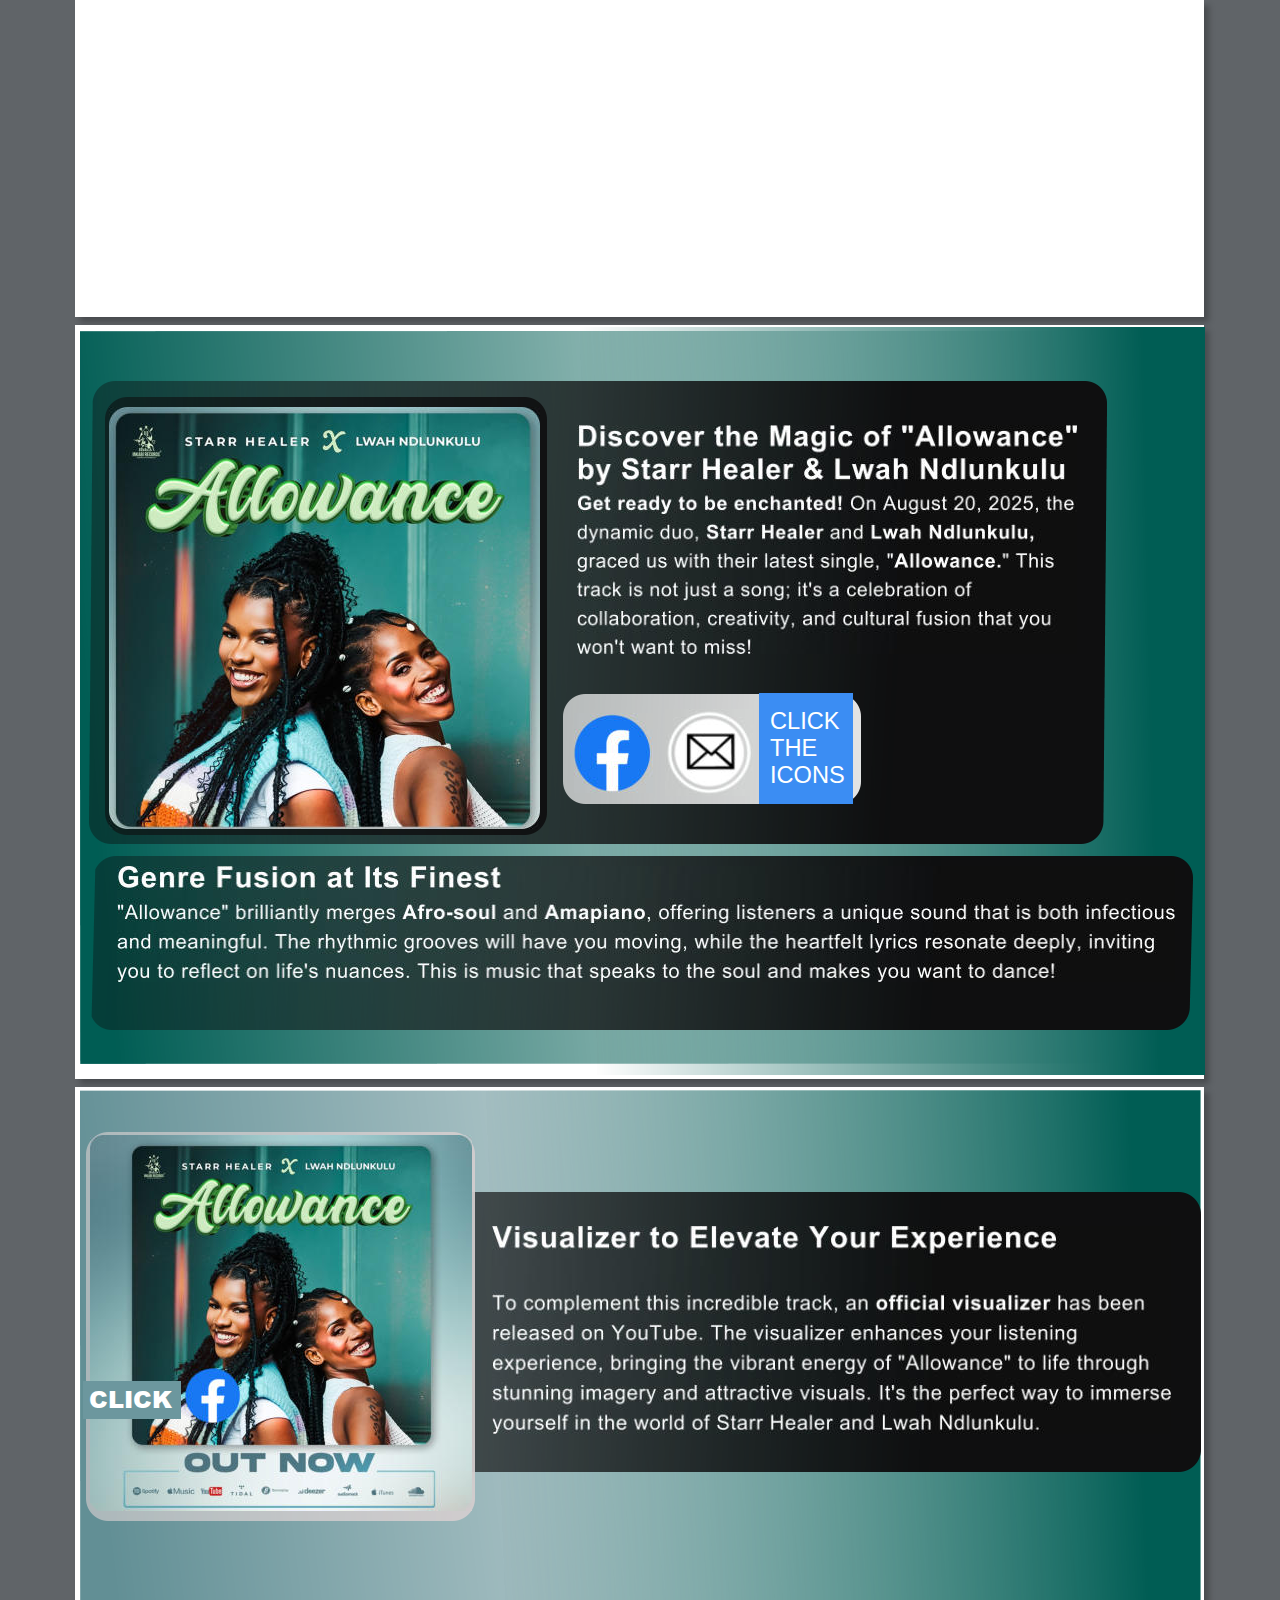
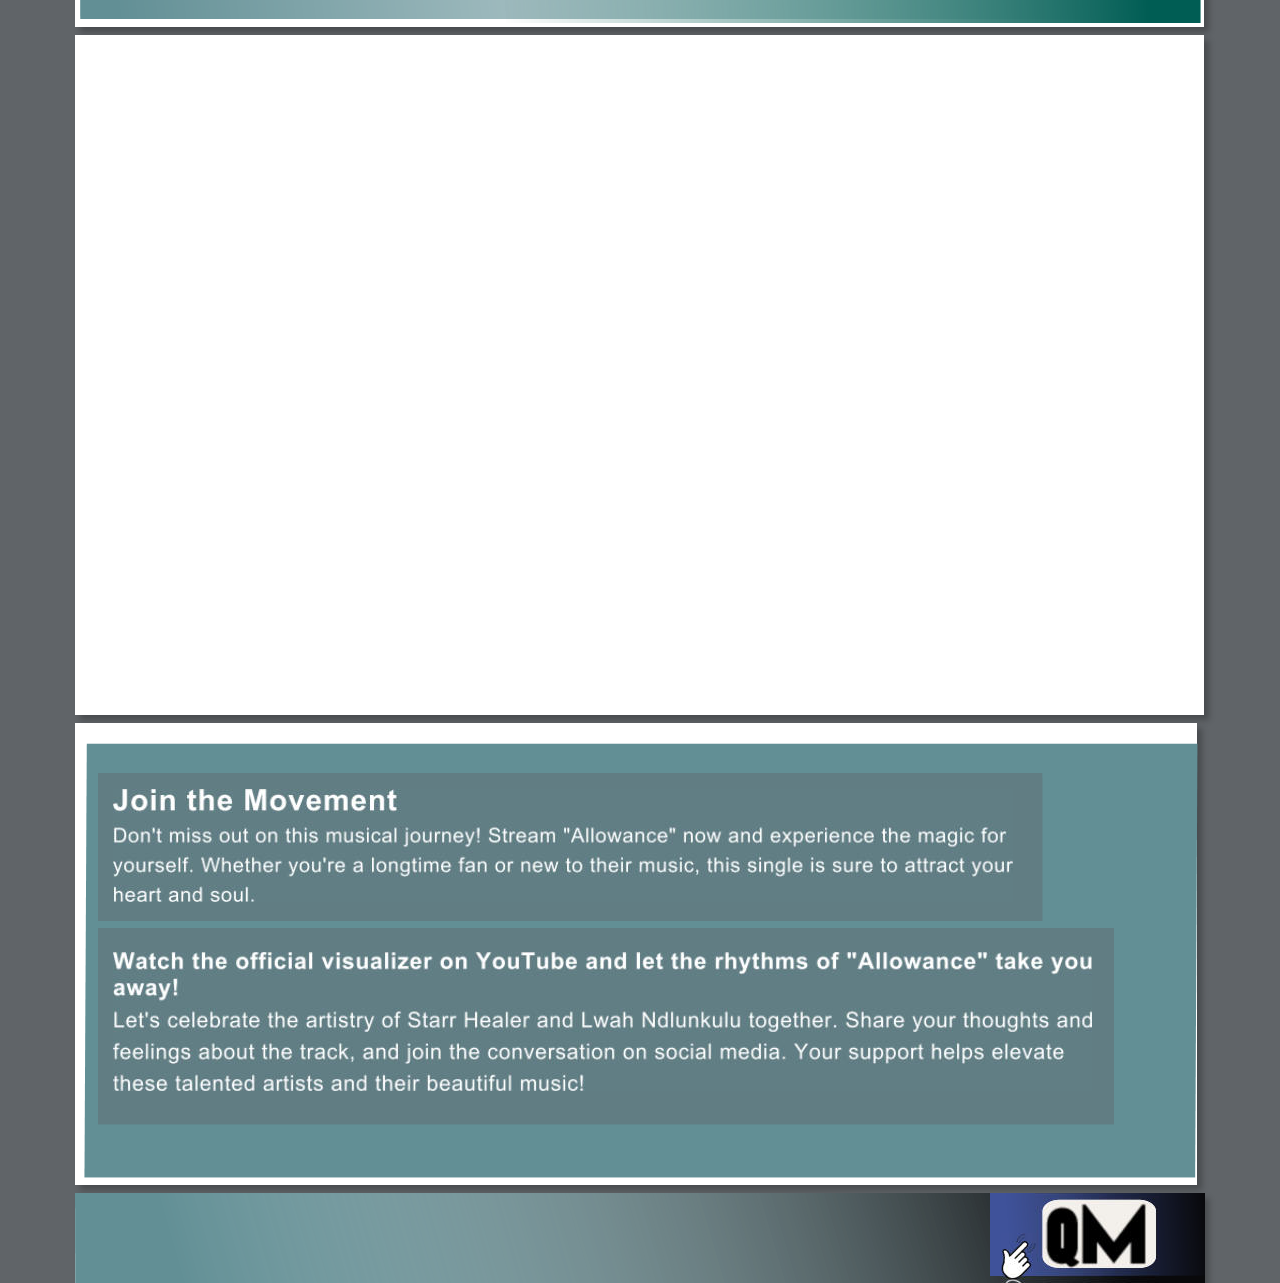
<file: Allowance - Copy (2).htm>
<!DOCTYPE html>
<html lang="en">
<head>
 <meta http-equiv="X-UA-Compatible" content="IE=EDGE">
 <meta charset="utf-8">
 <meta name="Generator" content="Xara HTML filter v.9.6.0.33">
 <meta name="XAR Files" content="Allowance_htm_files/xr_files.txt">
 <title>Allowance</title>
 <meta name="viewport" content="width=device-width, initial-scale=1">
 <link rel="stylesheet" href="Allowance_htm_files/xr_fonts.css">
 <meta property="og:title" content="Discover the Magic of Allowance by Starr Healer & Lwah Ndlunkulu">
 <meta property="og:description" content="Get ready to be enchanted! On August 20, 2025, the dynamic duo, Starr Healer and Lwah Ndlunkulu, graced us with their latest single, Allowance. This track is not just a song; it's a celebration of collaboration, creativity, and cultural fusion that you won't want to miss!">
 <meta property="og:image" content="Allowance_htm_files/Allowance-108.jpg">
 <meta property="og:url" content="https://Allowance-blog.netlify.app/">
 <!--=============== FAVICON ===============-->
 <link rel="shortcut icon" href="Allowance_htm_files/Allowance-108.jpg" type="image/x-icon">
 <script><!--
 if(navigator.userAgent.indexOf('MSIE')!=-1 || navigator.userAgent.indexOf('Trident')!=-1){ document.write('<link rel="stylesheet" href="Allowance_htm_files/xr_fontsie.css"/>');} 
 if(navigator.userAgent.indexOf('Android')!=-1){ document.write('<link rel="stylesheet" href="Allowance_htm_files/xr_fontsrep.css"/>');} 
--></script>
 <script>document.documentElement.className="xr_bgh0";</script>
 <link rel="stylesheet" href="Allowance_htm_files/xr_main.css">
 <link rel="stylesheet" href="Allowance_htm_files/xr_text.css">
 <script>
 <!--
  var xr_bckgx=0,xr_bckgy=0;function xr_rx(){var ww=document.documentElement.clientWidth;
  xr_dx=(ww-parseInt(xr_xr.style.width))/2;
  if(xr_dx<0){xr_dx=0;};
  document.body.style.backgroundPosition=xr_dx+xr_bckgx+"px "+(xr_bckgy+xr_xr.offsetTop)+"px";};
  function xr_nn(){return(true);};function xr_mm(){};
  window.onresize=xr_rx; window.onload=xr_rx;
 -->
</script>
 <script src="Allowance_htm_files/replaceMobileFonts.js"></script>
 <script>xr_spavert=1;xr_pagegap=4;</script>
 <link rel="stylesheet" href="Allowance_htm_files/ani.css">
 <style>
  @media screen and (min-width: 1127px) {#xr_xr {top:0px;}}
 </style>
</head>
<body style="background-color:#606468">
<!--[if gte IE 9]><!-->
<div id="xr_xr" class="xr_noc" style="width: 1130px; height: 317px; position:relative; text-align:left; margin:0 auto;" onmousedown="xr_mm(event);">
<!--<![endif]-->
<!--[if lt IE 9]>
<div class="xr_ap" id="xr_xr" style="width: 1130px; height: 317px; left:50%; margin-left: -565px; text-align: left; top:0px;">
<![endif]-->
 <script>var xr_xr=document.getElementById("xr_xr")</script>
<div id="xr_td" class="xr_td">
<div class="xr_app xr_page0 xr_bgn_0_0_0" id="xr_page0" style="height: 317px; left:0px;">
<div id="xr_page_Allowance"></div>
<div class="xr_apb xr_pp" style="width: 1129px; height: 317px; top:0px; left:0px; background-color: white; box-shadow: 5px 5px 6px rgba(0,0,0,0.25);"></div>
<div id="xr_xrc1" class="xr_ap xr_xrc" style="width: 1130px; height: 317px; overflow:hidden;">
<iframe data-testid="embed-iframe" style="border-radius:12px" src="https://open.spotify.com/embed/album/2xyi5xyyQ9LWa0g8EhsZPI?utm_source=generator" width="1130" height="500" frameBorder="0" allowfullscreen="" allow="autoplay; clipboard-write; encrypted-media; fullscreen; picture-in-picture" loading="lazy"></iframe>
</div>
</div>
<div class="xr_app xr_page1 xr_bgn_1_0_0" id="xr_page1" style="height: 754px; left:0px;">
<div id="xr_page_Allowance_2"></div>
<div class="xr_apb xr_pp" style="width: 1129px; height: 754px; top:0px; left:0px; background-color: white; box-shadow: 5px 5px 6px rgba(0,0,0,0.25);"></div>
<div id="xr_xrc2" class="xr_ap xr_xrc" style="width: 1130px; height: 754px; overflow:hidden;">
<div class="xr_group" style="-moz-opacity: 0.00;-khtml-opacity: 0.00;opacity: 0.00;filter:progid:DXImageTransform.Microsoft.Alpha(opacity=0); position:relative;">
 <span class="xr_ar" style="left:0px;top:0px;width:1130px;height:432px; background-color: #000000;-moz-opacity: 0.00;-khtml-opacity: 0.00;opacity: 0.00;filter:progid:DXImageTransform.Microsoft.Alpha(opacity=0);"></span>
</div>
<div class="xr_group" style="-moz-opacity: 0.00;-khtml-opacity: 0.00;opacity: 0.00;filter:progid:DXImageTransform.Microsoft.Alpha(opacity=0); position:relative;">
 <span class="xr_ar" style="left:460px;top:176px;width:671px;height:256px; background-color: #000000;-moz-opacity: 0.00;-khtml-opacity: 0.00;opacity: 0.00;filter:progid:DXImageTransform.Microsoft.Alpha(opacity=0);"></span>
</div>
<div class="xr_group" style="-moz-opacity: 0.00;-khtml-opacity: 0.00;opacity: 0.00;filter:progid:DXImageTransform.Microsoft.Alpha(opacity=0); position:relative;">
 <span class="xr_ar" style="left:1083px;top:28px;width:47px;height:60px; background-color: #000000;-moz-opacity: 0.00;-khtml-opacity: 0.00;opacity: 0.00;filter:progid:DXImageTransform.Microsoft.Alpha(opacity=0);"></span>
</div>
 <img class="xr_ap" src="Allowance_htm_files/99.png" alt="" title="" style="left:5px;top:5px;width:1624px;height:734px;">
 <img class="xr_ap" src="Allowance_htm_files/100.png" alt="" title="" style="left:469px;top:1px;width:662px;height:750px;">
 <img class="xr_ap" src="Allowance_htm_files/101.png" alt="" title="" style="left:14px;top:56px;width:1018px;height:463px;">
 <img class="xr_ap" src="Allowance_htm_files/102.png" alt="" title="" style="left:30px;top:72px;width:442px;height:438px;">
 <img class="xr_ap" src="Allowance_htm_files/103.png" alt="" title="" style="left:488px;top:369px;width:298px;height:110px;">
 <a href="https://web.facebook.com/lwahthendlunk" onclick="return(xr_nn());">
  <img class="xr_ap" src="Allowance_htm_files/104.jpg" alt="" title="" style="left:499px;top:388px;width:79px;height:80px;">
 </a>
 <a href="&#109;&#97;&#105;&#108;&#116;&#111;&#58;&#110;&#111;&#108;&#108;&#101;&#110;&#64;&#100;&#106;&#115;&#112;&#114;&#111;&#100;&#117;&#99;&#116;&#105;&#111;&#110;&#46;&#99;&#111;&#46;&#122;&#97;" onclick="return(xr_nn());">
  <img class="xr_ap" src="Allowance_htm_files/105.jpg" alt="" title="" style="left:590px;top:384px;width:88px;height:87px;">
 </a>
 <img class="xr_ap" src="Allowance_htm_files/106.jpg" alt="" title="" style="left:684px;top:368px;width:94px;height:111px;">
 <div class="xr_txt xr_s0" style="position: absolute; left:695px; top:404px; width:75px; height:10px;">
  <span class="xr_tl xr_s0" style="top: -21.35px;">CLICK </span>
  <span class="xr_tl xr_s0" style="top: 5.77px;">THE </span>
  <span class="xr_tl xr_s0" style="top: 32.89px;">ICONS</span>
 </div>
 <img class="xr_ap" src="Allowance_htm_files/107.png" alt="" title="" style="left:15px;top:531px;width:1103px;height:174px;">
 <img class="xr_ap" src="Allowance_htm_files/Allowance-108.jpg" alt="" title="" style="left:34px;top:82px;width:431px;height:422px;">
 <img class="xr_ap" src="Allowance_htm_files/109.jpg" alt="" title="" style="left:502px;top:100px;width:500px;height:229px;">
 <img class="xr_ap" src="Allowance_htm_files/110.jpg" alt="" title="" style="left:42px;top:541px;width:1058px;height:116px;">
</div>
</div>
<div class="xr_app xr_page2 xr_bgn_2_0_0" id="xr_page2" style="height: 540px; left:0px;">
<div id="xr_page_Allowance_3"></div>
<div class="xr_apb xr_pp" style="width: 1129px; height: 540px; top:0px; left:0px; background-color: white; box-shadow: 5px 5px 6px rgba(0,0,0,0.25);"></div>
<div id="xr_xrc3" class="xr_ap xr_xrc" style="width: 1130px; height: 540px; overflow:hidden;">
<div class="xr_group" style="-moz-opacity: 0.00;-khtml-opacity: 0.00;opacity: 0.00;filter:progid:DXImageTransform.Microsoft.Alpha(opacity=0); position:relative;">
 <span class="xr_ar" style="left:0px;top:0px;width:1130px;height:432px; background-color: #000000;-moz-opacity: 0.00;-khtml-opacity: 0.00;opacity: 0.00;filter:progid:DXImageTransform.Microsoft.Alpha(opacity=0);"></span>
</div>
<div class="xr_group" style="-moz-opacity: 0.00;-khtml-opacity: 0.00;opacity: 0.00;filter:progid:DXImageTransform.Microsoft.Alpha(opacity=0); position:relative;">
 <span class="xr_ar" style="left:460px;top:176px;width:671px;height:256px; background-color: #000000;-moz-opacity: 0.00;-khtml-opacity: 0.00;opacity: 0.00;filter:progid:DXImageTransform.Microsoft.Alpha(opacity=0);"></span>
</div>
<div class="xr_group" style="-moz-opacity: 0.00;-khtml-opacity: 0.00;opacity: 0.00;filter:progid:DXImageTransform.Microsoft.Alpha(opacity=0); position:relative;">
 <span class="xr_ar" style="left:1083px;top:28px;width:47px;height:60px; background-color: #000000;-moz-opacity: 0.00;-khtml-opacity: 0.00;opacity: 0.00;filter:progid:DXImageTransform.Microsoft.Alpha(opacity=0);"></span>
</div>
 <img class="xr_ap" src="Allowance_htm_files/111.png" alt="" title="" style="left:5px;top:3px;width:1624px;height:530px;">
 <img class="xr_ap" src="Allowance_htm_files/112.png" alt="" title="" style="left:370px;top:3px;width:756px;height:534px;">
 <img class="xr_ap" src="Allowance_htm_files/113.png" alt="" title="" style="left:34px;top:105px;width:1092px;height:280px;">
 <img class="xr_ap" src="Allowance_htm_files/114.png" alt="" title="" style="left:133px;top:366px;width:90px;height:89px;">
 <img class="xr_ap" src="Allowance_htm_files/116.png" alt="" title="" style="left:11px;top:45px;width:389px;height:389px;">
 <img class="xr_ap" src="Allowance_htm_files/Allowance-117.jpg" alt="" title="" style="left:15px;top:48px;width:382px;height:376px;">
 <img class="xr_ap" src="Allowance_htm_files/118.jpg" alt="" title="" style="left:417px;top:139px;width:679px;height:208px;">
 <img class="xr_ap" src="Allowance_htm_files/119.jpg" alt="" title="" style="left:8px;top:294px;width:98px;height:38px;">
 <div class="xr_txt xr_s0" style="position: absolute; left:14px; top:321px; width:87px; height:10px;font-family:Times New Roman;">
  <span class="xr_tl xr_s1" style="top: -25.96px;"><span class="xr_s2" style="">CLICK</span><span class="xr_s0" style=""> </span></span>
 </div>
 <a href="https://web.facebook.com/photo.php?fbid=1358908019575314&amp;set=pb.100063683860948.-2207520000&amp;type=3" onclick="return(xr_nn());">
  <img class="xr_ap" src="Allowance_htm_files/120.jpg" alt="" title="" style="left:110px;top:280px;width:57px;height:57px;">
 </a>
</div>
</div>
<div class="xr_app xr_page3 xr_bgn_3_0_0" id="xr_page3" style="height: 680px; left:0px;">
<div id="xr_page_Allowance_4"></div>
<div class="xr_apb xr_pp" style="width: 1129px; height: 680px; top:0px; left:0px; background-color: white; box-shadow: 5px 5px 6px rgba(0,0,0,0.25);"></div>
<div id="xr_xrc4" class="xr_ap xr_xrc" style="width: 1130px; height: 680px; overflow:hidden;">
<iframe width="1130" height="680" src="https://www.youtube.com/embed/gxSCTPtNpKY?si=ojux3-D_6MyVO18j" title="YouTube video player" frameborder="0" allow="accelerometer; autoplay; clipboard-write; encrypted-media; gyroscope; picture-in-picture; web-share" referrerpolicy="strict-origin-when-cross-origin" allowfullscreen></iframe>
</div>
</div>
<div class="xr_app xr_page4 xr_bgn_4_0_0" id="xr_page4" style="height: 462px; left:0px;">
<div id="xr_page_-a-f"></div>
<div class="xr_apb xr_pp" style="width: 1122px; height: 462px; top:0px; left:0px; background-color: white; box-shadow: 5px 5px 6px rgba(0,0,0,0.25);"></div>
<div id="xr_xrc5" class="xr_ap xr_xrc" style="width: 1123px; height: 462px; overflow:hidden;">
 <img class="xr_ap" src="Allowance_htm_files/121.png" alt="" title="" style="left:9px;top:20px;width:1114px;height:435px;">
 <img class="xr_ap" src="Allowance_htm_files/123.png" alt="" title="" style="left:22px;top:50px;width:946px;height:149px;">
 <img class="xr_ap" src="Allowance_htm_files/124.png" alt="" title="" style="left:22px;top:205px;width:1018px;height:197px;">
 <img class="xr_ap" src="Allowance_htm_files/125.jpg" alt="" title="" style="left:38px;top:66px;width:900px;height:113px;">
 <img class="xr_ap" src="Allowance_htm_files/126.jpg" alt="" title="" style="left:38px;top:229px;width:979px;height:139px;">
</div>
</div>
<div class="xr_app xr_page5 xr_bgn_5_0_0" id="xr_page5" style="height: 90px; left:0px;">
<div id="xr_page_Allowance_6"></div>
<div class="xr_apb xr_pp" style="width: 1129px; height: 90px; top:0px; left:0px; background-color: white; box-shadow: 5px 5px 6px rgba(0,0,0,0.25);"></div>
<div id="xr_xrc6" class="xr_ap xr_xrc" style="width: 1130px; height: 90px; overflow:hidden;">
 <img class="xr_ap" src="Allowance_htm_files/127.png" alt="" title="" style="left:-1px;top:-15px;width:1132px;height:112px;">
 <img class="xr_ap" src="Allowance_htm_files/128.png" alt="" title="" style="left:0px;top:-12px;width:1131px;height:111px;">
<div class="xr_group" style="-moz-opacity: 0.00;-khtml-opacity: 0.00;opacity: 0.00;filter:progid:DXImageTransform.Microsoft.Alpha(opacity=0); position:relative;">
 <span class="xr_ar" style="left:0px;top:0px;width:1130px;height:432px; background-color: #000000;-moz-opacity: 0.00;-khtml-opacity: 0.00;opacity: 0.00;filter:progid:DXImageTransform.Microsoft.Alpha(opacity=0);"></span>
</div>
<div class="xr_group" style="-moz-opacity: 0.00;-khtml-opacity: 0.00;opacity: 0.00;filter:progid:DXImageTransform.Microsoft.Alpha(opacity=0); position:relative;">
</div>
<div class="xr_group" style="-moz-opacity: 0.00;-khtml-opacity: 0.00;opacity: 0.00;filter:progid:DXImageTransform.Microsoft.Alpha(opacity=0); position:relative;">
 <span class="xr_ar" style="left:1083px;top:28px;width:47px;height:60px; background-color: #000000;-moz-opacity: 0.00;-khtml-opacity: 0.00;opacity: 0.00;filter:progid:DXImageTransform.Microsoft.Alpha(opacity=0);"></span>
</div>
 <img class="xr_ap" src="Allowance_htm_files/129.png" alt="" title="" style="left:914px;top:-1px;width:235px;height:85px;">
 <a href="https://quadrantmusic.netlify.app/advertising-the-strategy" onclick="return(xr_nn());">
  <img class="xr_ap" src="Allowance_htm_files/130.png" alt="" title="" style="left:967px;top:6px;width:114px;height:69px;">
 </a>
 <a href="https://quadrantmusic.netlify.app/advertising-the-strategy" onclick="return(xr_nn());">
  <img class="xr_ap" src="Allowance_htm_files/131.jpg" alt="" title="" style="left:960px;top:-19px;width:124px;height:124px;">
 </a>
 <img class="xr_ap" src="Allowance_htm_files/132.jpg" alt="" title="" style="left:926px;top:40px;width:35px;height:55px;">
</div>
</div>
</div>
</div>
<!--[if lt IE 7]><script src="Allowance_htm_files/png.js"></script><![endif]-->
</body>
</html>
</file>
<file: Allowance_htm_files/xr_fonts.css>
@font-face {font-family: 'Arial Black';font-weight:900;font-style:normal;src: url("XaraWDGeneratedHTMLfont1.woff") format("woff"), url("XaraWDEmbeddedHTMLfont1.eot?") format("embedded-opentype"), local('Arial Black'), local('ArialBlack');}
</file>
<file: Allowance_htm_files/xr_fontsie.css>
@font-face {font-family: 'Arial Black';font-weight:900;font-style:normal;src: url("XaraWDGeneratedHTMLfont1.woff") format("woff"), url("XaraWDEmbeddedHTMLfont1.eot?") format("embedded-opentype"), local('Arial Black'), local('ArialBlack');}
</file>
<file: Allowance_htm_files/xr_fontsrep.css>
@import url(https://fonts.googleapis.com/css?family=Arimo:regular&subset=latin);
</file>
<file: Allowance_htm_files/xr_main.css>
/* Site settings */
body {background-color:#ffffff;margin:0px;font-family:Arial,sans-serif;font-size:13px;font-weight:normal;font-style:normal;text-decoration:none;text-rendering:optimizeLegibility;font-feature-settings:'kern', 'liga' 0, 'clig' 0, 'calt' 0;color:#000000;letter-spacing:0em;-webkit-print-color-adjust:exact;}
a {text-decoration:none;}
a:link {color:#FFFFFF; cursor:pointer;}
a:visited {color:#561A8B;}
a:hover {color:#0000EE;}
a * {color:#FFFFFF;text-decoration:none;}
sup {font-size:0.5em; vertical-align: 0.66em;}
sub {font-size:0.5em; vertical-align: -0.1em;}
.xr_tl {position: absolute; white-space: pre; unicode-bidi:bidi-override;}
.xr_tr {position: absolute; white-space: pre; unicode-bidi:bidi-override; text-align:right;}
.xr_tc {position: absolute; white-space: pre; unicode-bidi:bidi-override; text-align:center;}
.xr_tj {position: absolute; unicode-bidi:bidi-override; text-align:justify;}
.xr_tb {position: absolute; unicode-bidi:bidi-override;}
.xr_e1 {display: inline-block; border:none; white-space:normal;}
.xr_e2 {position: absolute; display: block; border:none;}
.xr_ap {position: absolute; border:none;}
.xr_ar {position: absolute; display:block;}
.xr_ae {position: relative; border:none;}
.xr_strb {z-index: 1;}
.xr_strb .mxs-arrow, .xr_strb .mxs-navigation {visibility: hidden;}
.xr_strf {z-index: 3;}
.xr_xrc, .xr_xri_, .xr_sxri, .xr_xpos {z-index: 2;}
.xr_ro, .xr_rd, .xr_rs {z-index: 3;}
.xr_tu {unicode-bidi:bidi-override;margin-top:0px;margin-bottom:0px;}

.xr_tt0 {transition: all 0s;}
.xr_tt1 {transition: all 0.1s; transition-timing-function: ease-in;}
.xr_tt2 {transition: all 0.25s; transition-timing-function: ease-in;}
.xr_tt3 {transition: all 0.5s; transition-timing-function: ease-in;}
.xr_tt4 {transition: all 1s; transition-timing-function: ease-in;}
.xr_tt5 {transition: all 2s; transition-timing-function: ease-in;}
a:hover .xr_ro, a:active .xr_rd, .xr_nb0:hover .xr_ro{visibility:visible;opacity: 1;transform: none;}

a:active .xr_ro {opacity:0;}
.xr_ro, .xr_rd {visibility:hidden;opacity:0;}
.xr_ro0, .xr_rd0, a:active .xr_ro0 {opacity:0;}
.xr_ro1, .xr_rd1, a:active .xr_ro1 {transform:translate3d(0,-20%,0);}
.xr_ro2, .xr_rd2, a:active .xr_ro2 {transform:translate3d(20%,0,0);}
.xr_ro3, .xr_rd3, a:active .xr_ro3 {transform-origin:top; transform:scale3d(1,0.3,1);}
.xr_ro4, .xr_rd4, a:active .xr_ro4 {transform-origin:left; transform:scale3d(0.3,1,1);}
.xr_ro5, .xr_rd5, a:active .xr_ro5 {transform:rotate3d(1,0,0,180deg); -ms-transform: rotateX(180deg);}
.xr_ro6, .xr_rd6, a:active .xr_ro6 {transform:rotate3d(0,1,0,180deg); -ms-transform: rotateY(180deg);}
.xr_ro7, .xr_rd7, a:active .xr_ro7 {transform:rotate3d(0,0,1,180deg);}
.xr_ro8, .xr_rd8, a:active .xr_ro8 {transform:scale3d(0.3,0.3,1);}
.xr_ro9, .xr_rd9, a:active .xr_ro9 {transform:skew(-30deg,0) translate3d(10%,0,0);}
.xr_ro10, .xr_rd10, a:active .xr_ro10 {transform-origin:50% 500%; transform:rotate3d(0,0,1,10deg);}
.xr_ro11, .xr_rd11, a:active .xr_ro11 {transform:translate3d(0,-50%,0) scale3d(0.3,0.3,1);}
.xr_ro12, .xr_rd12, a:active .xr_ro12 {transform:translate3d(0,20%,0);}
.xr_ro13, .xr_rd13, a:active .xr_ro13 {transform:translate3d(-20%,0,0);}
.xr_stickie {z-index: 90;}
.xr_nb0 {touch-action: none;}
.xr_nb0:hover > .xr_nb2, .xr_nb1:hover > .xr_nb2 {visibility: visible; opacity: 1 !important; transform: none !important;}
.xr_nb2 {white-space: nowrap; padding:0px; margin:0px; visibility: hidden; position: absolute; z-index:101;}
.xr_nb2 li {display:block;}
.xr_nb2 li a {display:block; text-decoration:none;}
.xr_nb4 {display:block; padding:0px; margin:0px;}
.xr_nb6 {width:100%; height:2px;}
.xr_nb1 {position: relative;}
.xr_nb1:after {content: ''; position: absolute; top: 50%; right: .5em; height: 0px; width: 0px; border: 5px solid transparent; margin-top: -5px; margin-right: -3px; border-color: transparent; border-left-color: inherit;}
body {text-align:center;}
@media screen, handheld {
.xr_app {position: absolute;}
.xr_apb {display:block; position:absolute;}
.xr_c_Theme_Color_4 {color:#E5E5E5;}
.xr_c_Text {color:#FFFFFF;}
.xr_page0 {top:0px; width:1130px;}
.xr_page1 {top:325px; width:1130px;}
.xr_page2 {top:1087px; width:1130px;}
.xr_page3 {top:1635px; width:1130px;}
.xr_page4 {top:2323px; width:1123px;}
.xr_page5 {top:2793px; width:1130px;}
}
@media print {
 .xr_app {position:relative; top:0px; page-break-after: always; display: block !important; visibility: visible !important;}
 .xr_apb {display:none;}
}
</file>
<file: Allowance_htm_files/xr_text.css>
/* Text styles */
.xr_s0 {font-family:Arial;font-weight:normal;font-style:normal;font-size:17.69pt;text-decoration:none;font-feature-settings:'kern','liga' 0,'clig' 0,'calt' 0,'titl' 0,'salt' 0,'swsh' 0,'cswh' 0;text-transform: none;color:#FFFFFF;background-color:Transparent;letter-spacing:0em;}
.xr_s1 {font-family:'Arial Black';font-weight:900;font-style:normal;font-size:17.69pt;text-decoration:none;font-feature-settings:'kern','liga' 0,'clig' 0,'calt' 0,'titl' 0,'salt' 0,'swsh' 0,'cswh' 0;text-transform: none;color:#FFFFFF;background-color:Transparent;letter-spacing:0em;}
.xr_s2 {font-family:'Arial Black';font-weight:900;font-style:normal;font-size:17.69pt;text-decoration:none;font-feature-settings:'kern','liga' 0,'clig' 0,'calt' 0,'titl' 0,'salt' 0,'swsh' 0,'cswh' 0;text-transform: none;color:#FFFFFF;background-color:Transparent;letter-spacing:0em;}
</file>
<file: Allowance_htm_files/ani.css>
/*
Animate.css - http://daneden.me/animate
Licensed under the MIT license - http://opensource.org/licenses/MIT
Copyright (c) 2014 Daniel Eden
*/
a:hover .xr_1as1, a:hover .xr_1aso1, .xr_0as1 {
  -webkit-animation-duration: 0.5s;
          animation-duration: 0.5s;
  -webkit-animation-fill-mode: both;
          animation-fill-mode: both;
}
a:hover .xr_1as2, a:hover .xr_1aso2, .xr_0as2 {
  -webkit-animation-duration: 0.7s;
          animation-duration: 0.7s;
  -webkit-animation-fill-mode: both;
          animation-fill-mode: both;
}
a:hover .xr_1as3, a:hover .xr_1aso3, .xr_0as3 {
  -webkit-animation-duration: 1s;
          animation-duration: 1s;
  -webkit-animation-fill-mode: both;
          animation-fill-mode: both;
}
a:hover .xr_1as4, a:hover .xr_1aso4, .xr_0as4{
  -webkit-animation-duration: 1.5s;
          animation-duration: 1.5s;
  -webkit-animation-fill-mode: both;
          animation-fill-mode: both;
}
a:hover .xr_1as5, a:hover .xr_1aso5 , .xr_0as5{
  -webkit-animation-duration: 2s;
          animation-duration: 2s;
  -webkit-animation-fill-mode: both;
          animation-fill-mode: both;
}
.xr_1aso1, .xr_1aso2, .xr_1aso3, .xr_1aso4, .xr_1aso5{visibility: hidden;}
a:hover .xr_1aso1, a:hover .xr_1aso2, a:hover .xr_1aso3, a:hover .xr_1aso4, a:hover .xr_1aso5, .xr_nb0:hover .xr_1aso1, .xr_nb0:hover .xr_1aso2, .xr_nb0:hover .xr_1aso3, .xr_nb0:hover .xr_1aso4, .xr_nb0:hover .xr_1aso5 {visibility: visible;}
a:hover .xr_1ao {display:none;}
.xr_1ao {display:block;}
@-webkit-keyframes tr0 {
0% {opacity:1;-webkit-animation-timing-function: ease-out;}
50% {opacity:0;-webkit-animation-timing-function: ease-in;}
100% {opacity:1;-webkit-animation-timing-function: ease-in;}
}
@-webkit-keyframes tr1 {
0% {opacity:1;transform:none;-webkit-animation-timing-function: ease-out;}
50% {opacity:0;transform:translate3d(0,-20%,0);-webkit-animation-timing-function: ease-in;}
100% {opacity:1;transform:none;-webkit-animation-timing-function: ease-in;}
}
@-webkit-keyframes tr2 {
0% {opacity:1;transform:none;-webkit-animation-timing-function: ease-out;}
50% {opacity:0;transform:translate3d(20%,0,0);-webkit-animation-timing-function: ease-in;}
100% {opacity:1;transform:none;-webkit-animation-timing-function: ease-in;}
}
@-webkit-keyframes tr3 {
0% {opacity:1;transform:none;-webkit-animation-timing-function: ease-out;}
50% {opacity:0;transform-origin:top; transform:scale3d(1,0.3,1);-webkit-animation-timing-function: ease-in;}
100% {opacity:1;transform:none;-webkit-animation-timing-function: ease-in;}
}
@-webkit-keyframes tr4 {
0% {opacity:1;transform:none;-webkit-animation-timing-function: ease-out;}
50% {opacity:0;transform-origin:left; transform:scale3d(0.3,1,1);-webkit-animation-timing-function: ease-in;}
100% {opacity:1;transform:none;-webkit-animation-timing-function: ease-in;}
}
@-webkit-keyframes tr5 {
0% {opacity:1;transform:none;-webkit-animation-timing-function: ease-out;}
50% {opacity:0;transform:rotate3d(1,0,0,180deg); -ms-transform: rotateX(180deg);-webkit-animation-timing-function: ease-in;}
100% {opacity:1;transform:none;-webkit-animation-timing-function: ease-in;}
}
@-webkit-keyframes tr6 {
0% {opacity:1;transform:none;-webkit-animation-timing-function: ease-out;}
50% {opacity:0;transform:rotate3d(0,1,0,180deg); -ms-transform: rotateY(180deg);-webkit-animation-timing-function: ease-in;}
100% {opacity:1;transform:none;-webkit-animation-timing-function: ease-in;}
}
@-webkit-keyframes tr7 {
0% {opacity:1;transform:none;-webkit-animation-timing-function: ease-out;}
50% {opacity:0;transform:rotate3d(0,0,1,180deg);-webkit-animation-timing-function: ease-in;}
100% {opacity:1;transform:none;-webkit-animation-timing-function: ease-in;}
}
@-webkit-keyframes tr8 {
0% {opacity:1;transform:none;-webkit-animation-timing-function: ease-out;}
50% {opacity:0;transform:scale3d(0.3,0.3,1);-webkit-animation-timing-function: ease-in;}
100% {opacity:1;transform:none;-webkit-animation-timing-function: ease-in;}
}
@-webkit-keyframes tr9 {
0% {opacity:1;transform:none;-webkit-animation-timing-function: ease-out;}
50% {opacity:0;transform:skew(-30deg,0) translate3d(10%,0,0);-webkit-animation-timing-function: ease-in;}
100% {opacity:1;transform:none;-webkit-animation-timing-function: ease-in;}
}
@-webkit-keyframes tr10 {
0% {opacity:1;transform:none;-webkit-animation-timing-function: ease-out;}
50% {opacity:0;transform-origin:50% 500%; transform:rotate3d(0,0,1,10deg);-webkit-animation-timing-function: ease-in;}
100% {opacity:1;transform:none;-webkit-animation-timing-function: ease-in;}
}
@-webkit-keyframes tr11 {
0% {opacity:1;transform:none;-webkit-animation-timing-function: ease-out;}
50% {opacity:0;transform:translate3d(0,-50%,0) scale3d(0.3,0.3,1);-webkit-animation-timing-function: ease-in;}
100% {opacity:1;transform:none;-webkit-animation-timing-function: ease-in;}
}
@-webkit-keyframes tr12 {
0% {opacity:1;transform:none;-webkit-animation-timing-function: ease-out;}
50% {opacity:0;transform:translate3d(0,20%,0);-webkit-animation-timing-function: ease-in;}
100% {opacity:1;transform:none;-webkit-animation-timing-function: ease-in;}
}
@-webkit-keyframes tr13 {
0% {opacity:1;transform:none;-webkit-animation-timing-function: ease-out;}
50% {opacity:0;transform:translate3d(-20%,0,0);-webkit-animation-timing-function: ease-in;}
100% {opacity:1;transform:none;-webkit-animation-timing-function: ease-in;}
}
@keyframes tr0 {
0% {opacity:1;animation-timing-function: ease-out;}
50% {opacity:0;animation-timing-function: ease-in;}
100% {opacity:1;animation-timing-function: ease-in;}
}
@keyframes tr1 {
0% {opacity:1;transform:none;animation-timing-function: ease-out;}
50% {opacity:0;transform:translate3d(0,-20%,0);animation-timing-function: ease-in;}
99% {opacity:1;transform:translate3d(0,-0.1%,0);animation-timing-function: ease-in;}
100% {opacity:1;transform:none;animation-timing-function: ease-in;}
}
@keyframes tr2 {
0% {opacity:1;transform:none;animation-timing-function: ease-out;}
50% {opacity:0;transform:translate3d(20%,0,0);animation-timing-function: ease-in;}
99% {opacity:1;transform:translate3d(0.1%,0,0);animation-timing-function: ease-in;}
100% {opacity:1;transform:none;animation-timing-function: ease-in;}
}
@keyframes tr3 {
0% {opacity:1;transform:none;animation-timing-function: ease-out;}
50% {opacity:0;transform-origin:top; transform:scale3d(1,0.3,1);animation-timing-function: ease-in;}
100% {opacity:1;transform:none;animation-timing-function: ease-in;}
}
@keyframes tr4 {
0% {opacity:1; transform:none;animation-timing-function: ease-out;}
50% {opacity:0;transform-origin:left; transform:scale3d(0.3,1,1);animation-timing-function: ease-in;}
100% {opacity:1; transform:none;animation-timing-function: ease-in;}
}
@keyframes tr5 {
0% {opacity:1;transform:none;animation-timing-function: ease-out;}
50% {opacity:0;transform:rotate3d(1,0,0,180deg); -ms-transform: rotateX(180deg);animation-timing-function: ease-in;}
100% {opacity:1;transform:none;animation-timing-function: ease-in;}
}
@keyframes tr6 {
0% {opacity:1;transform:none;animation-timing-function: ease-out;}
50% {opacity:0;transform:rotate3d(0,1,0,180deg); -ms-transform: rotateY(180deg);animation-timing-function: ease-in;}
100% {opacity:1;transform:none;animation-timing-function: ease-in;}
}
@keyframes tr7 {
0% {opacity:1;transform:none;animation-timing-function: ease-out;}
50% {opacity:0;transform:rotate3d(0,0,1,180deg);animation-timing-function: ease-in;}
100% {opacity:1;transform:none;animation-timing-function: ease-in;}
}
@keyframes tr8 {
0% {opacity:1;transform:none;animation-timing-function: ease-out;}
50% {opacity:0;transform:scale3d(0.3,0.3,1);animation-timing-function: ease-in;}
100% {opacity:1;transform:none;animation-timing-function: ease-in;}
}
@keyframes tr9 {
0% {opacity:1;transform:none;animation-timing-function: ease-out;}
50% {opacity:0;transform:skew(-30deg,0) translate3d(10%,0,0);animation-timing-function: ease-in;}
99% {opacity:1;transform:skew(0,0) translate3d(0.1%,0,0);animation-timing-function: ease-in;}
100% {opacity:1;transform:none;animation-timing-function: ease-in;}
}
@keyframes tr10 {
0% {opacity:1;transform:none;animation-timing-function: ease-out;}
50% {opacity:0;transform-origin:50% 500%; transform:rotate3d(0,0,1,10deg);animation-timing-function: ease-in;}
100% {opacity:1;transform:none;animation-timing-function: ease-in;}
}
@keyframes tr11 {
0% {opacity:1;transform:none;animation-timing-function: ease-out;}
50% {opacity:0;transform:translate3d(0,-50%,0) scale3d(0.3,0.3,1);animation-timing-function: ease-in;}
99% {opacity:1;transform:translate3d(0,-0.1%,0) scale3d(1,1,1);animation-timing-function: ease-in;}
100% {opacity:1;transform:none;animation-timing-function: ease-in;}
}
@keyframes tr12 {
0% {opacity:1;transform:none;animation-timing-function: ease-out;}
50% {opacity:0;transform:translate3d(0,20%,0);animation-timing-function: ease-in;}
99% {opacity:1;transform:translate3d(0,0.1%,0);animation-timing-function: ease-in;}
100% {opacity:1;transform:none;animation-timing-function: ease-in;}
}
@keyframes tr13 {
0% {opacity:1;transform:none;animation-timing-function: ease-out;}
50% {opacity:0;transform:translate3d(-20%,0,0);animation-timing-function: ease-in;}
99% {opacity:1;transform:translate3d(-0.1%,0,0);animation-timing-function: ease-in;}
100% {opacity:1;transform:none;animation-timing-function: ease-in;}
}
a:hover .xr_1a_0, .xr_0a_0 {-webkit-animation-name: tr0; animation-name: tr0;}
a:hover .xr_1a_1, .xr_0a_1 {-webkit-animation-name: tr1; animation-name: tr1;}
a:hover .xr_1a_2, .xr_0a_2 {-webkit-animation-name: tr2; animation-name: tr2;}
a:hover .xr_1a_3, .xr_0a_3 {-webkit-animation-name: tr3; animation-name: tr3;}
a:hover .xr_1a_4, .xr_0a_4 {-webkit-animation-name: tr4; animation-name: tr4;}
a:hover .xr_1a_5, .xr_0a_5 {-webkit-animation-name: tr5; animation-name: tr5;}
a:hover .xr_1a_6, .xr_0a_6 {-webkit-animation-name: tr6; animation-name: tr6;}
a:hover .xr_1a_7, .xr_0a_7 {-webkit-animation-name: tr7; animation-name: tr7;}
a:hover .xr_1a_8, .xr_0a_8{-webkit-animation-name: tr8; animation-name: tr8;}
a:hover .xr_1a_9, .xr_0a_9 {-webkit-animation-name: tr9; animation-name: tr9;}
a:hover .xr_1a_10, .xr_0a_10 {-webkit-animation-name: tr10; animation-name: tr10;}
a:hover .xr_1a_11, .xr_0a_11 {-webkit-animation-name: tr11; animation-name: tr11;}
a:hover .xr_1a_12, .xr_0a_12 {-webkit-animation-name: tr12; animation-name: tr12;}
a:hover .xr_1a_13, .xr_0a_13 {-webkit-animation-name: tr13; animation-name: tr13;}

@-webkit-keyframes bounce {
  0%, 20%, 53%, 80%, 100% {
    -webkit-animation-timing-function: cubic-bezier(0.215, 0.610, 0.355, 1.000);
            animation-timing-function: cubic-bezier(0.215, 0.610, 0.355, 1.000);
    -webkit-transform: translate3d(0,0,0);
            transform: translate3d(0,0,0);
  }

  40%, 43% {
    -webkit-animation-timing-function: cubic-bezier(0.755, 0.050, 0.855, 0.060);
            animation-timing-function: cubic-bezier(0.755, 0.050, 0.855, 0.060);
    -webkit-transform: translate3d(0, -30px, 0);
            transform: translate3d(0, -30px, 0);
  }

  70% {
    -webkit-animation-timing-function: cubic-bezier(0.755, 0.050, 0.855, 0.060);
            animation-timing-function: cubic-bezier(0.755, 0.050, 0.855, 0.060);
    -webkit-transform: translate3d(0, -15px, 0);
            transform: translate3d(0, -15px, 0);
  }

  90% {
    -webkit-transform: translate3d(0,-4px,0);
            transform: translate3d(0,-4px,0);
  }
}

@keyframes bounce {
  0%, 20%, 53%, 80%, 100% {
    -webkit-animation-timing-function: cubic-bezier(0.215, 0.610, 0.355, 1.000);
            animation-timing-function: cubic-bezier(0.215, 0.610, 0.355, 1.000);
    -webkit-transform: translate3d(0,0,0);
            transform: translate3d(0,0,0);
  }

  40%, 43% {
    -webkit-animation-timing-function: cubic-bezier(0.755, 0.050, 0.855, 0.060);
            animation-timing-function: cubic-bezier(0.755, 0.050, 0.855, 0.060);
    -webkit-transform: translate3d(0, -30px, 0);
            transform: translate3d(0, -30px, 0);
  }

  70% {
    -webkit-animation-timing-function: cubic-bezier(0.755, 0.050, 0.855, 0.060);
            animation-timing-function: cubic-bezier(0.755, 0.050, 0.855, 0.060);
    -webkit-transform: translate3d(0, -15px, 0);
            transform: translate3d(0, -15px, 0);
  }

  90% {
    -webkit-transform: translate3d(0,-4px,0);
            transform: translate3d(0,-4px,0);
  }
}
a:hover .xr_1a1, .xr_0a1 {
  -webkit-animation-name: bounce;
          animation-name: bounce;
  -webkit-transform-origin: center bottom;
      -ms-transform-origin: center bottom;
          transform-origin: center bottom;
}

@-webkit-keyframes flash {
  0%, 50%, 100% {
    opacity: 1;
  }

  25%, 75% {
    opacity: 0;
  }
}

@keyframes flash {
  0%, 50%, 100% {
    opacity: 1;
  }

  25%, 75% {
    opacity: 0;
  }
}

a:hover .xr_1a2, .xr_0a2 {
  -webkit-animation-name: flash;
          animation-name: flash;
}

/* originally authored by Nick Pettit - https://github.com/nickpettit/glide */

@-webkit-keyframes pulse {
  0% {
    -webkit-transform: scale3d(1, 1, 1);
            transform: scale3d(1, 1, 1);
  }

  50% {
    -webkit-transform: scale3d(1.15, 1.15, 1.15);
            transform: scale3d(1.15, 1.15, 1.15);
  }

  100% {
    -webkit-transform: scale3d(1, 1, 1);
            transform: scale3d(1, 1, 1);
  }
}

@keyframes pulse {
  0% {
    -webkit-transform: scale3d(1, 1, 1);
            transform: scale3d(1, 1, 1);
  }

  50% {
    -webkit-transform: scale3d(1.15, 1.15, 1.15);
            transform: scale3d(1.15, 1.15, 1.15);
  }

  100% {
    -webkit-transform: scale3d(1, 1, 1);
            transform: scale3d(1, 1, 1);
  }
}

a:hover .xr_1a3, .xr_0a3 {
  -webkit-animation-name: pulse;
          animation-name: pulse;
}

@-webkit-keyframes rubberBand {
  0% {
    -webkit-transform: scale3d(1, 1, 1);
            transform: scale3d(1, 1, 1);
  }

  30% {
    -webkit-transform: scale3d(1.25, 0.75, 1);
            transform: scale3d(1.25, 0.75, 1);
  }

  40% {
    -webkit-transform: scale3d(0.75, 1.25, 1);
            transform: scale3d(0.75, 1.25, 1);
  }

  50% {
    -webkit-transform: scale3d(1.15, 0.85, 1);
            transform: scale3d(1.15, 0.85, 1);
  }

  65% {
    -webkit-transform: scale3d(.95, 1.05, 1);
            transform: scale3d(.95, 1.05, 1);
  }

  75% {
    -webkit-transform: scale3d(1.05, .95, 1);
            transform: scale3d(1.05, .95, 1);
  }

  100% {
    -webkit-transform: scale3d(1, 1, 1);
            transform: scale3d(1, 1, 1);
  }
}

@keyframes rubberBand {
  0% {
    -webkit-transform: scale3d(1, 1, 1);
            transform: scale3d(1, 1, 1);
  }

  30% {
    -webkit-transform: scale3d(1.25, 0.75, 1);
            transform: scale3d(1.25, 0.75, 1);
  }

  40% {
    -webkit-transform: scale3d(0.75, 1.25, 1);
            transform: scale3d(0.75, 1.25, 1);
  }

  50% {
    -webkit-transform: scale3d(1.15, 0.85, 1);
            transform: scale3d(1.15, 0.85, 1);
  }

  65% {
    -webkit-transform: scale3d(.95, 1.05, 1);
            transform: scale3d(.95, 1.05, 1);
  }

  75% {
    -webkit-transform: scale3d(1.05, .95, 1);
            transform: scale3d(1.05, .95, 1);
  }

  100% {
    -webkit-transform: scale3d(1, 1, 1);
            transform: scale3d(1, 1, 1);
  }
}

a:hover .xr_1a4, .xr_0a4 {
  -webkit-animation-name: rubberBand;
          animation-name: rubberBand;
}

@-webkit-keyframes shake {
  0%, 100% {
    -webkit-transform: translate3d(0, 0, 0);
            transform: translate3d(0, 0, 0);
  }

  10%, 30%, 50%, 70%, 90% {
    -webkit-transform: translate3d(-10px, 0, 0);
            transform: translate3d(-10px, 0, 0);
  }

  20%, 40%, 60%, 80% {
    -webkit-transform: translate3d(10px, 0, 0);
            transform: translate3d(10px, 0, 0);
  }
}

@keyframes shake {
  0%, 100% {
    -webkit-transform: translate3d(0, 0, 0);
            transform: translate3d(0, 0, 0);
  }

  10%, 30%, 50%, 70%, 90% {
    -webkit-transform: translate3d(-10px, 0, 0);
            transform: translate3d(-10px, 0, 0);
  }

  20%, 40%, 60%, 80% {
    -webkit-transform: translate3d(10px, 0, 0);
            transform: translate3d(10px, 0, 0);
  }
}

a:hover .xr_1a5, .xr_0a5 {
  -webkit-animation-name: shake;
          animation-name: shake;
}

@-webkit-keyframes swing {
  20% {
    -webkit-transform: rotate3d(0, 0, 1, 15deg);
            transform: rotate3d(0, 0, 1, 15deg);
  }

  40% {
    -webkit-transform: rotate3d(0, 0, 1, -10deg);
            transform: rotate3d(0, 0, 1, -10deg);
  }

  60% {
    -webkit-transform: rotate3d(0, 0, 1, 5deg);
            transform: rotate3d(0, 0, 1, 5deg);
  }

  80% {
    -webkit-transform: rotate3d(0, 0, 1, -5deg);
            transform: rotate3d(0, 0, 1, -5deg);
  }

  100% {
    -webkit-transform: rotate3d(0, 0, 1, 0deg);
            transform: rotate3d(0, 0, 1, 0deg);
  }
}

@keyframes swing {
  20% {
    -webkit-transform: rotate3d(0, 0, 1, 15deg);
            transform: rotate3d(0, 0, 1, 15deg);
  }

  40% {
    -webkit-transform: rotate3d(0, 0, 1, -10deg);
            transform: rotate3d(0, 0, 1, -10deg);
  }

  60% {
    -webkit-transform: rotate3d(0, 0, 1, 5deg);
            transform: rotate3d(0, 0, 1, 5deg);
  }

  80% {
    -webkit-transform: rotate3d(0, 0, 1, -5deg);
            transform: rotate3d(0, 0, 1, -5deg);
  }

  100% {
    -webkit-transform: rotate3d(0, 0, 1, 0deg);
            transform: rotate3d(0, 0, 1, 0deg);
  }
}

a:hover .xr_1a6, .xr_0a6 {
  -webkit-transform-origin: top center;
      -ms-transform-origin: top center;
          transform-origin: top center;
  -webkit-animation-name: swing;
          animation-name: swing;
}

@-webkit-keyframes tada {
  0% {
    -webkit-transform: scale3d(1, 1, 1);
            transform: scale3d(1, 1, 1);
  }

  10%, 20% {
    -webkit-transform: scale3d(.9, .9, .9) rotate3d(0, 0, 1, -3deg);
            transform: scale3d(.9, .9, .9) rotate3d(0, 0, 1, -3deg);
  }

  30%, 50%, 70%, 90% {
    -webkit-transform: scale3d(1.1, 1.1, 1.1) rotate3d(0, 0, 1, 3deg);
            transform: scale3d(1.1, 1.1, 1.1) rotate3d(0, 0, 1, 3deg);
  }

  40%, 60%, 80% {
    -webkit-transform: scale3d(1.1, 1.1, 1.1) rotate3d(0, 0, 1, -3deg);
            transform: scale3d(1.1, 1.1, 1.1) rotate3d(0, 0, 1, -3deg);
  }

  100% {
    -webkit-transform: scale3d(1, 1, 1);
            transform: scale3d(1, 1, 1);
  }
}

@keyframes tada {
  0% {
    -webkit-transform: scale3d(1, 1, 1);
            transform: scale3d(1, 1, 1);
  }

  10%, 20% {
    -webkit-transform: scale3d(.9, .9, .9) rotate3d(0, 0, 1, -3deg);
            transform: scale3d(.9, .9, .9) rotate3d(0, 0, 1, -3deg);
  }

  30%, 50%, 70%, 90% {
    -webkit-transform: scale3d(1.1, 1.1, 1.1) rotate3d(0, 0, 1, 3deg);
            transform: scale3d(1.1, 1.1, 1.1) rotate3d(0, 0, 1, 3deg);
  }

  40%, 60%, 80% {
    -webkit-transform: scale3d(1.1, 1.1, 1.1) rotate3d(0, 0, 1, -3deg);
            transform: scale3d(1.1, 1.1, 1.1) rotate3d(0, 0, 1, -3deg);
  }

  100% {
    -webkit-transform: scale3d(1, 1, 1);
            transform: scale3d(1, 1, 1);
  }
}

a:hover .xr_1a7, .xr_0a7 {
  -webkit-animation-name: tada;
          animation-name: tada;
}
@-webkit-keyframes wobble {
  0% {
    -webkit-transform: none;
            transform: none;
  }

  15% {
    -webkit-transform: translate3d(-25%, 0, 0) rotate3d(0, 0, 1, -5deg);
            transform: translate3d(-25%, 0, 0) rotate3d(0, 0, 1, -5deg);
  }

  30% {
    -webkit-transform: translate3d(20%, 0, 0) rotate3d(0, 0, 1, 3deg);
            transform: translate3d(20%, 0, 0) rotate3d(0, 0, 1, 3deg);
  }

  45% {
    -webkit-transform: translate3d(-15%, 0, 0) rotate3d(0, 0, 1, -3deg);
            transform: translate3d(-15%, 0, 0) rotate3d(0, 0, 1, -3deg);
  }

  60% {
    -webkit-transform: translate3d(10%, 0, 0) rotate3d(0, 0, 1, 2deg);
            transform: translate3d(10%, 0, 0) rotate3d(0, 0, 1, 2deg);
  }

  75% {
    -webkit-transform: translate3d(-5%, 0, 0) rotate3d(0, 0, 1, -1deg);
            transform: translate3d(-5%, 0, 0) rotate3d(0, 0, 1, -1deg);
  }

  100% {
    -webkit-transform: none;
            transform: none;
  }
}

@keyframes wobble {
  0% {
    -webkit-transform: none;
            transform: none;
  }

  15% {
    -webkit-transform: translate3d(-25%, 0, 0) rotate3d(0, 0, 1, -5deg);
            transform: translate3d(-25%, 0, 0) rotate3d(0, 0, 1, -5deg);
  }

  30% {
    -webkit-transform: translate3d(20%, 0, 0) rotate3d(0, 0, 1, 3deg);
            transform: translate3d(20%, 0, 0) rotate3d(0, 0, 1, 3deg);
  }

  45% {
    -webkit-transform: translate3d(-15%, 0, 0) rotate3d(0, 0, 1, -3deg);
            transform: translate3d(-15%, 0, 0) rotate3d(0, 0, 1, -3deg);
  }

  60% {
    -webkit-transform: translate3d(10%, 0, 0) rotate3d(0, 0, 1, 2deg);
            transform: translate3d(10%, 0, 0) rotate3d(0, 0, 1, 2deg);
  }

  75% {
    -webkit-transform: translate3d(-5%, 0, 0) rotate3d(0, 0, 1, -1deg);
            transform: translate3d(-5%, 0, 0) rotate3d(0, 0, 1, -1deg);
  }

  100% {
    -webkit-transform: none;
            transform: none;
  }
}

a:hover .xr_1a8, .xr_0a8 {
  -webkit-animation-name: wobble;
          animation-name: wobble;
}
</file>
